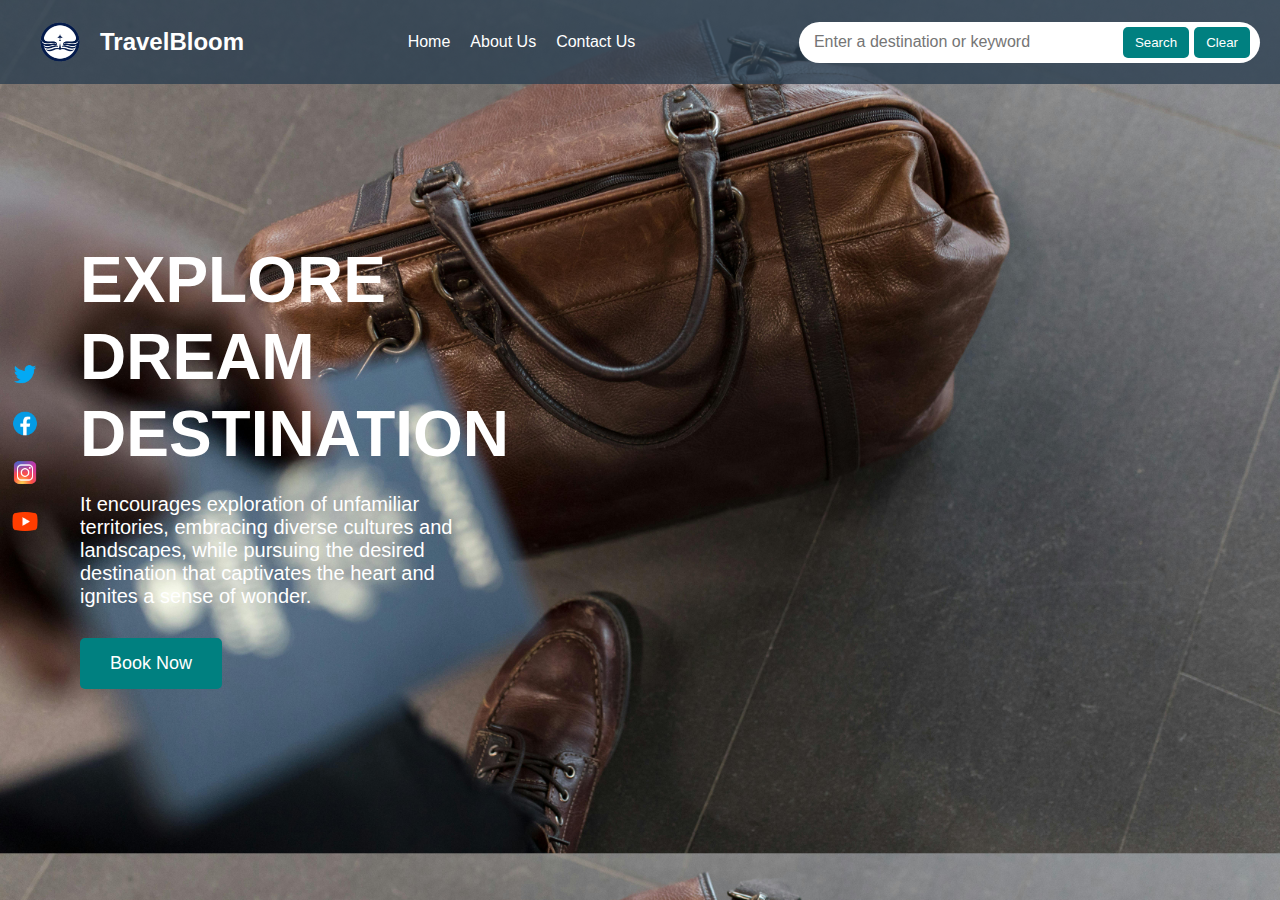
<file: index.html>
<!DOCTYPE html>
<html lang="en">
<head>
    <meta charset="UTF-8">
    <meta name="viewport" content="width=device-width, initial-scale=1.0">
    <title>TravelBloom</title>
    <link rel="stylesheet" href="./travel_recommendation.css">
</head>
<body>
    <header class="navbar">
        <div class="logo">
            <img src="airplane.png" alt="TravelBloom Logo">
            <span>TravelBloom</span>
        </div>
        <nav class="nav-links">
            <a href="index.html">Home</a>
            <a href="about_us.html">About Us</a>
            <a href="contact_us.html">Contact Us</a>
        </nav>
        <div class="search-container">
            <input type="text" id="conditionInput" placeholder="Enter a destination or keyword" size="30">
            <button class="search-btn" id="btnSearch">Search</button>
            <button class="clear-btn" id="btnClear">Clear</button>
        </div>
    </header>

    <!-- Social Media Icons Section -->
    <div class="social-icons">
        <a href="#"><img src="twitter.png" alt="Twitter"></a>
        <a href="#"><img src="facebook.png" alt="Facebook"></a>
        <a href="#"><img src="instagram.png" alt="Instagram"></a>
        <a href="#"><img src="youtube.png" alt="Youtube"></a>
    </div>

    <!-- Main Introduction Section -->
    <section class="main-banner">
        <div class="banner-content">
            <h1>EXPLORE<br>DREAM<br>DESTINATION</h1>
            <p>It encourages exploration of unfamiliar territories, embracing diverse cultures and landscapes, 
                while pursuing the desired destination that captivates the heart and ignites a sense of wonder.</p>
            <button class="book-btn">Book Now</button>
        </div>
    </section>
    <div class="searchCondition">
        <div id="result" class="result"></div>
    </div>
    <script src="./travel_recommendation.js"></script>
</body>
</html>
</file>
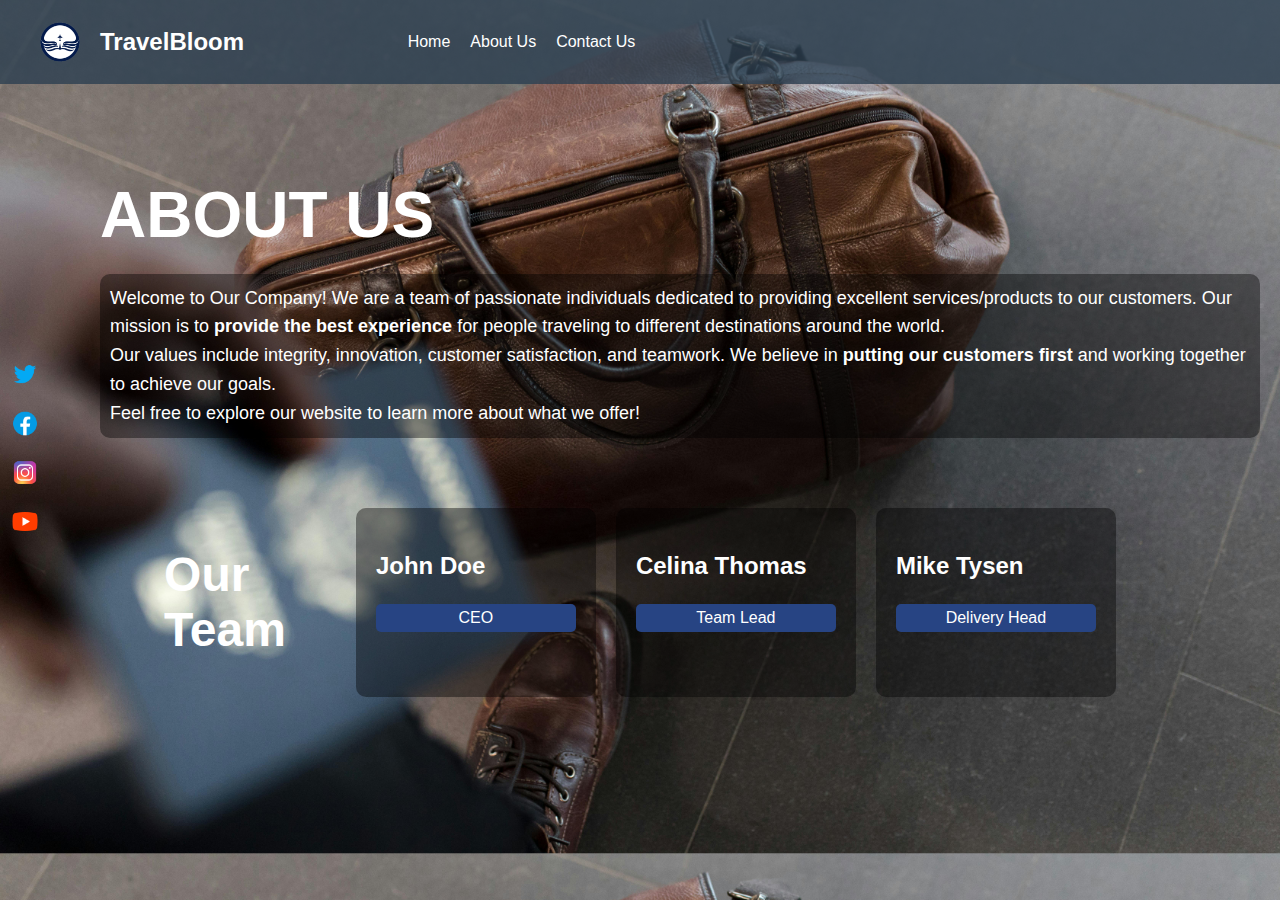
<file: about_us.html>
<!DOCTYPE html>
<html lang="en">
<head>
    <meta charset="UTF-8">
    <meta name="viewport" content="width=device-width, initial-scale=1.0">
    <title>About Us - TravelBloom</title>
    <link rel="stylesheet" href="./travel_recommendation.css">
</head>
<body>
    <header class="navbar">
        <div class="logo">
            <img src="airplane.png" alt="TravelBloom Logo">
            <span>TravelBloom</span>
        </div>
        <nav class="nav-links">
            <a href="index.html">Home</a>
            <a href="about_us.html">About Us</a>
            <a href="contact_us.html">Contact Us</a>
        </nav>
        <div class="search-container" style="visibility: hidden;">
            <input type="text" placeholder="Enter a destination or keyword" size="30">
            <button class="search-btn">Search</button>
            <button class="clear-btn">Clear</button>
        </div>
    </header>

    <!-- Company Information Section -->
    <section class="company-info">
        <h1>ABOUT US</h1>
        <p>Welcome to Our Company! We are a team of passionate individuals dedicated to providing excellent services/products to our customers. Our mission is to <strong>provide the best experience</strong> for people traveling to different destinations around the world. <br>
        Our values include integrity, innovation, customer satisfaction, and teamwork. We believe in <strong>putting our customers first</strong> and working together to achieve our goals. <br>
        Feel free to explore our website to learn more about what we offer!</p>
    </section>

    <!-- Team Section -->
    <section class="team">
        <h2>Our<br>Team</h2>
        <div class="team-members">
            <div class="team-member">
                <h3>John Doe</h3>
                <p>CEO</p>
            </div>
            <div class="team-member">
                <h3>Celina Thomas</h3>
                <p>Team Lead</p>
            </div>
            <div class="team-member">
                <h3>Mike Tysen</h3>
                <p>Delivery Head</p>
            </div>
        </div>
    </section>

    <!-- Social Media Icons Section -->
    <div class="social-icons">
        <a href="#"><img src="twitter.png" alt="Twitter"></a>
        <a href="#"><img src="facebook.png" alt="Facebook"></a>
        <a href="#"><img src="instagram.png" alt="Instagram"></a>
        <a href="#"><img src="youtube.png" alt="Youtube"></a>
    </div>
</body>
</html>
</file>
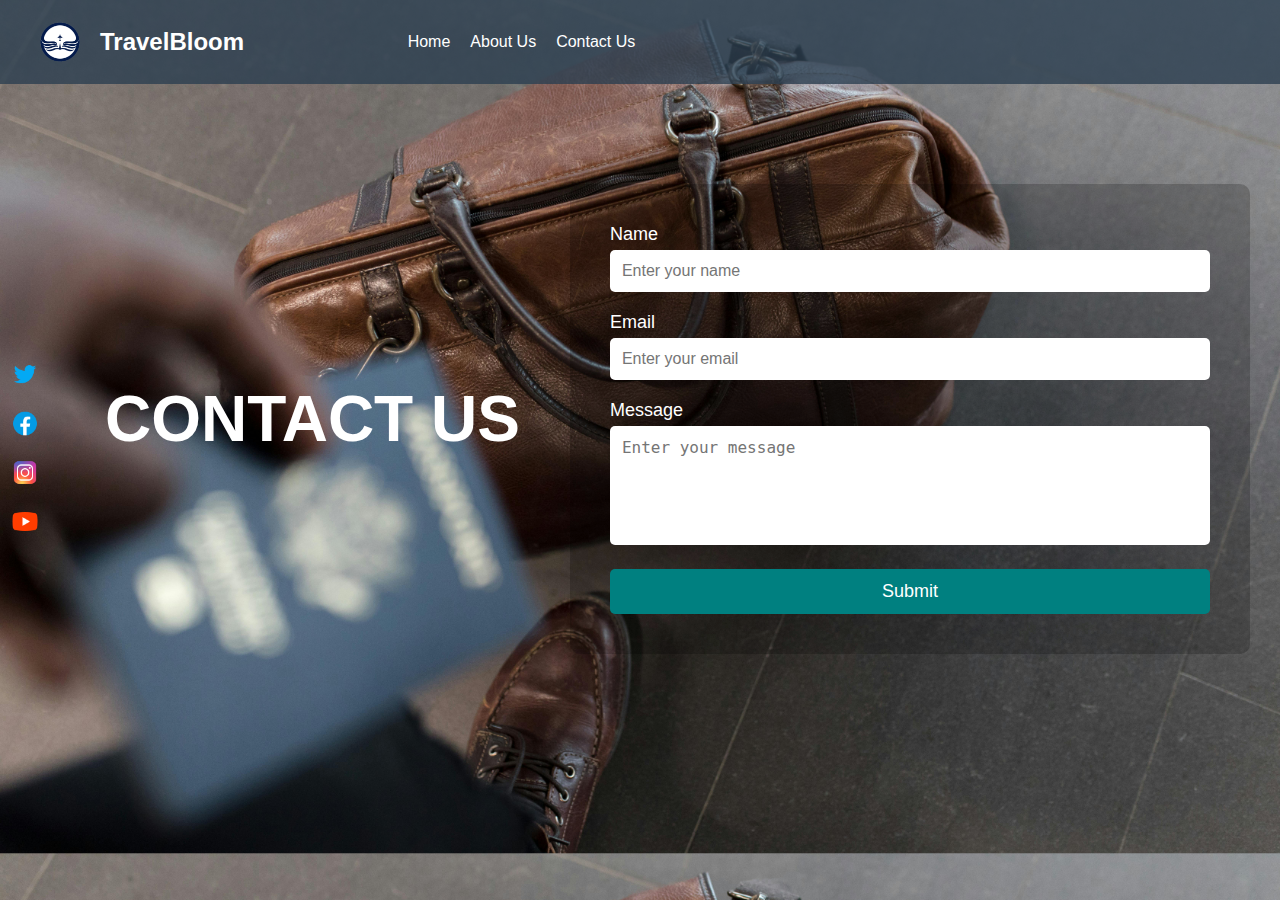
<file: contact_us.html>
<!DOCTYPE html>
<html lang="en">
<head>
    <meta charset="UTF-8">
    <meta name="viewport" content="width=device-width, initial-scale=1.0">
    <title>Contact Us - TravelBloom</title>
    <link rel="stylesheet" href="./travel_recommendation.css">
</head>
<body>
    <header class="navbar">
        <div class="logo">
            <img src="airplane.png" alt="TravelBloom Logo">
            <span>TravelBloom</span>
        </div>
        <nav class="nav-links">
            <a href="index.html">Home</a>
            <a href="about_us.html">About Us</a>
            <a href="contact_us.html">Contact Us</a>
        </nav>
        <div class="search-container" style="visibility: hidden;">
            <input type="text" placeholder="Enter a destination or keyword" size="30">
            <button class="search-btn">Search</button>
            <button class="clear-btn">Clear</button>
        </div>
    </header>

    <!-- Social Media Icons Section -->
    <div class="social-icons">
        <a href="#"><img src="twitter.png" alt=""></a>
        <a href="#"><img src="facebook.png" alt=""></a>
        <a href="#"><img src="instagram.png" alt=""></a>
        <a href="#"><img src="youtube.png" alt=""></a>
    </div>

    <!-- Contact Us Form Section -->
    <section class="contact-us">
        <div class="contact-content">
            <h1>CONTACT US</h1>
            <form action="#" method="POST" class="contact-form">
                <div class="form-group">
                    <label for="name">Name</label>
                    <input type="text" id="name" name="name" required placeholder="Enter your name">
                </div>
                <div class="form-group">
                    <label for="email">Email</label>
                    <input type="email" id="email" name="email" required placeholder="Enter your email">
                </div>
                <div class="form-group">
                    <label for="message">Message</label>
                    <textarea id="message" name="message" rows="5" required placeholder="Enter your message"></textarea>
                </div>
                <button type="submit" class="submit-btn">Submit</button>
            </form>
        </div>
    </section>
</body>
</html>
</file>
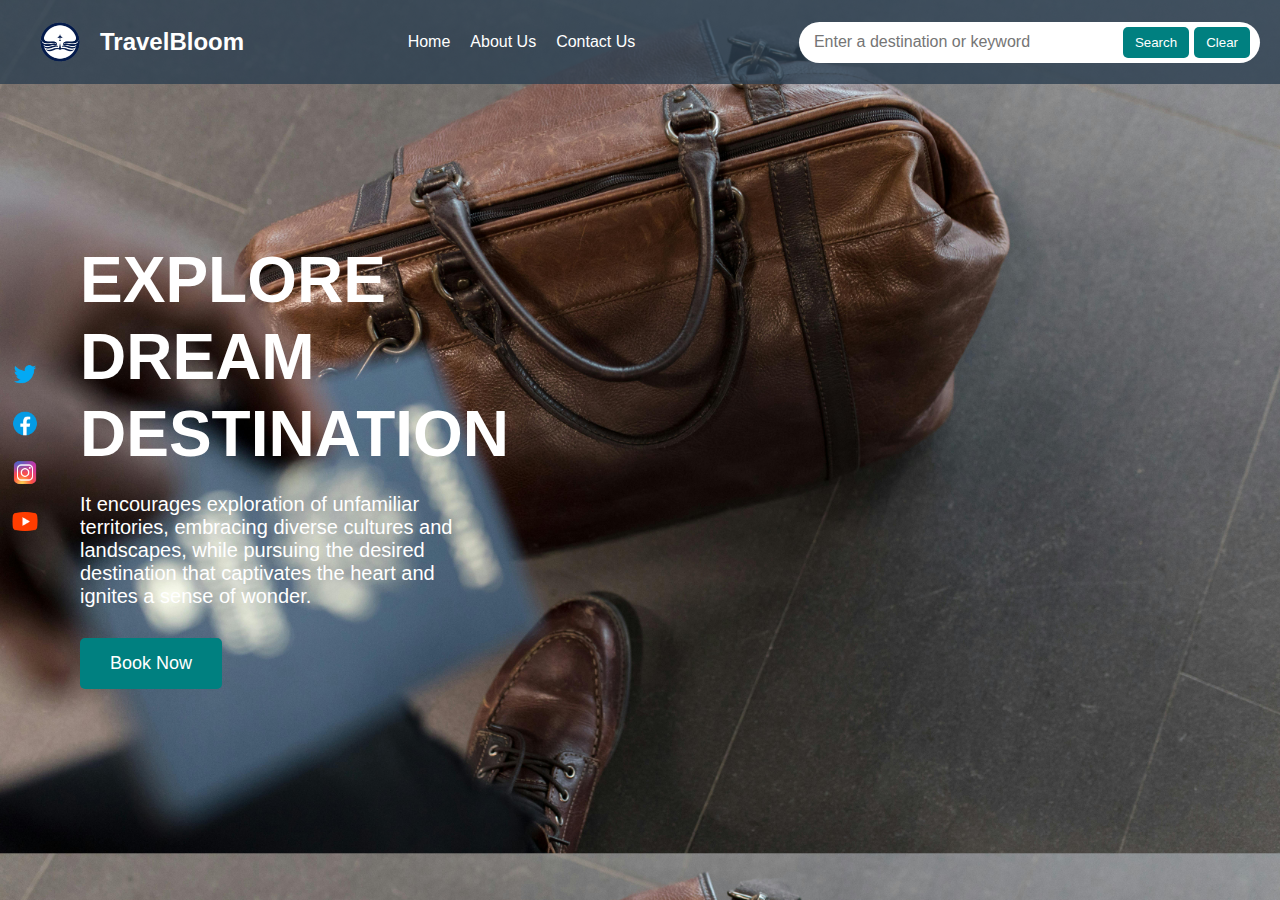
<file: travel_recommendation.html>
<!DOCTYPE html>
<html lang="en">
<head>
    <meta charset="UTF-8">
    <meta name="viewport" content="width=device-width, initial-scale=1.0">
    <title>TravelBloom</title>
    <link rel="stylesheet" href="./travel_recommendation.css">
</head>
<body>
    <header class="navbar">
        <div class="logo">
            <img src="airplane.png" alt="TravelBloom Logo">
            <span>TravelBloom</span>
        </div>
        <nav class="nav-links">
            <a href="travel_recommendation.html">Home</a>
            <a href="about_us.html">About Us</a>
            <a href="contact_us.html">Contact Us</a>
        </nav>
        <div class="search-container">
            <input type="text" id="conditionInput" placeholder="Enter a destination or keyword" size="30">
            <button class="search-btn" id="btnSearch">Search</button>
            <button class="clear-btn" id="btnClear">Clear</button>
        </div>
    </header>

    <!-- Social Media Icons Section -->
    <div class="social-icons">
        <a href="#"><img src="twitter.png" alt="Twitter"></a>
        <a href="#"><img src="facebook.png" alt="Facebook"></a>
        <a href="#"><img src="instagram.png" alt="Instagram"></a>
        <a href="#"><img src="youtube.png" alt="Youtube"></a>
    </div>

    <!-- Main Introduction Section -->
    <section class="main-banner">
        <div class="banner-content">
            <h1>EXPLORE<br>DREAM<br>DESTINATION</h1>
            <p>It encourages exploration of unfamiliar territories, embracing diverse cultures and landscapes, 
                while pursuing the desired destination that captivates the heart and ignites a sense of wonder.</p>
            <button class="book-btn">Book Now</button>
        </div>
    </section>
    <div class="searchCondition">
        <div id="result" class="result"></div>
    </div>
    <script src="./travel_recommendation.js"></script>
</body>
</html>
</file>
<file: travel_recommendation.css>
body {
    margin: 0;
    font-family: Arial, sans-serif;
    background-image: url('background-image.jpg');
    background-size: cover;
}

.navbar {
    display: flex;
    align-items: center;
    justify-content: space-between;
    background-color: rgba(44, 62, 80, 0.8);
    padding: 10px 20px;
}

.logo {
    display: flex;
    align-items: center;
}

.logo img {
    width: 80px;
    height: auto;
}

.logo span {
    color: white;
    font-size: 24px;
    font-weight: bold;
}

.nav-links {
    display: flex;
    gap: 20px;
}

.nav-links a {
    color: white;
    text-decoration: none;
    font-size: 16px;
}

.nav-links a:hover {
    text-decoration: underline;
}

.search-container {
    display: flex;;
    align-items: center;
    background-color: white;
    padding: 5px 10px;
    border-radius: 50px;
}

.search-container input {
    border: none;
    outline: none;
    padding: 5px;
    font-size: 16px;
}

.search-btn, .clear-btn {
    background-color: #008080;
    color: white;
    border: none;
    padding: 8px 12px;
    margin-left: 5px;
    cursor: pointer;
    border-radius: 5px;
}

.search-btn:hover, .clear-btn:hover {
    background-color: #005555;
}

/* Social Media Icons */

.social-icons {
    position: fixed;
    top: 50%;
    left: 10px;
    transform: translateY(-50%);
    display: flex;
    flex-direction: column;
    gap: 15px;
}

.social-icons img {
    width: 30px;
    height: 30px;
    transition: 0.3s;
}

.social-icons img:hover {
    transform: scale(1.1);
}

/* Main banner Section */
.main-banner {
    display: flex;
    justify-content: flex-start;
    align-items: center;
    height: 80vh;
    color: white;
    text-align: start;
    margin-left: 80px;
}

.banner-content h1 {
    font-size: 64px;
    font-weight: bold;
    line-height: 1.2;
    margin-bottom: 20px;
}

.banner-content p {
    font-size: 20px;
    max-width: 400px;
    margin-bottom: 30px;
}

.book-btn {
    background-color: #008080;
    color: white;
    padding: 15px 30px;
    border: none;
    font-size: 18px;
    border-radius: 5px;
    cursor: pointer;
}

.book-btn:hover {
    background-color: #005555;
}

/* Company Information Section */
.company-info {
    text-align: start;
    color: white;
    padding: 50px 20px;
    margin-left: 80px;
}

.company-info h1 {
    font-size: 64px;
    font-weight: bold;
    line-height: 1.2;
    margin-bottom: 20px;
}

.company-info p {
    font-size: 18px;
    line-height: 1.6;
    margin: 0 auto 20px;
    padding: 10px;
    border-radius: 10px;
    background-color: rgba(0, 0, 0, 0.4);
}

/* Team Section */
.team {
    display: flex;
    justify-content: center;
    text-align: center;
    gap: 20px;
}

.team h2 {
    font-size: 48px;
    font-weight: bold;
    color: white;
    text-align: start;
    margin-right: 50px;
}

.team-members {
    display: flex;
    justify-content: center;
    gap: 20px;
}

.team-member {
    background-color: rgba(0, 0, 0, 0.4);
    padding: 20px;
    border-radius: 10px;
    width: 200px;
}

.team-member h3 {
    text-align: start;
    font-size: 24px;
    color: white;
}

.team-member p {
    background-color: #274483;
    border-radius: 5px;
    padding: 5px;
    font-size: 16px;
    color: white;
}

/* Contact Us Section */
.contact-us {
    display: flex;
    justify-content: space-around;
    align-items: center;
    color: white;
    text-align: left;
    margin: 100px 25px 25px 100px;
}

.contact-content {
    display: flex;
    align-items: center;
    gap: 50px; /* Adjust the gap between the title and form */
}

.contact-us h1 {
    font-size: 64px;
    
}

.contact-form {
    background-color: rgba(0, 0, 0, 0.2); /* Semi-transparent background for the form */
    padding: 40px;
    border-radius: 10px;
    width: 600px;
}

.contact-form .form-group {
    margin-bottom: 20px;
}

.contact-form .form-group label {
    font-size: 18px;
    display: block;
    margin-bottom: 5px;
}

.contact-form .form-group input,
.contact-form .form-group textarea {
    width: 100%;
    padding: 12px;
    font-size: 16px;
    border: none;
    border-radius: 5px;
    box-sizing: border-box;
}

.contact-form .form-group textarea {
    resize: none;
}

.contact-form .submit-btn {
    background-color: #008080;
    color: white;
    border: none;
    padding: 12px;
    font-size: 18px;
    border-radius: 5px;
    cursor: pointer;
    width: 100%;
}

.contact-form .submit-btn:hover {
    background-color: #005555;
}

.result {
    position: absolute;
    top: 70px;
    left: 65%;
    right: 0;
}

.result-item {
    display: flex;
    flex-direction: column;
    align-items: flex-start;
    margin: 20px 0;
    border: 2px solid #ddd;
    border-radius: 10px;
    box-shadow: 0 4px 8px rgba(0, 0, 0, 0.1);
    background-color: #fff;
    max-width: 400px;
}

.result-item img {
    border-radius: 10px;
    width: 100%;
    height: auto;
    box-shadow: 0 4px 8px rgba(0, 0, 0, 0.2);
    margin-bottom: 20px;
}

.result-item h3 {
    margin: 0;
    margin: 0px 20px 0px 20px;
    font-size: 24px;
    color: #333;
    font-family: 'Arial', sans-serif;
}

.result-item p {
    margin-right: 20px;
    margin-left: 20px;
    font-size: 16px;
    line-height: 1.5;
    color: #666;
}

.result-item button {
    background-color: #008080; 
    color: white;
    border: none;
    padding: 10px 20px;
    border-radius: 5px;
    font-size: 16px;
    cursor: pointer;
    margin: 0px 20px 20px 20px;
}

.result-item button:hover {
    background-color: #005555;
}
</file>
